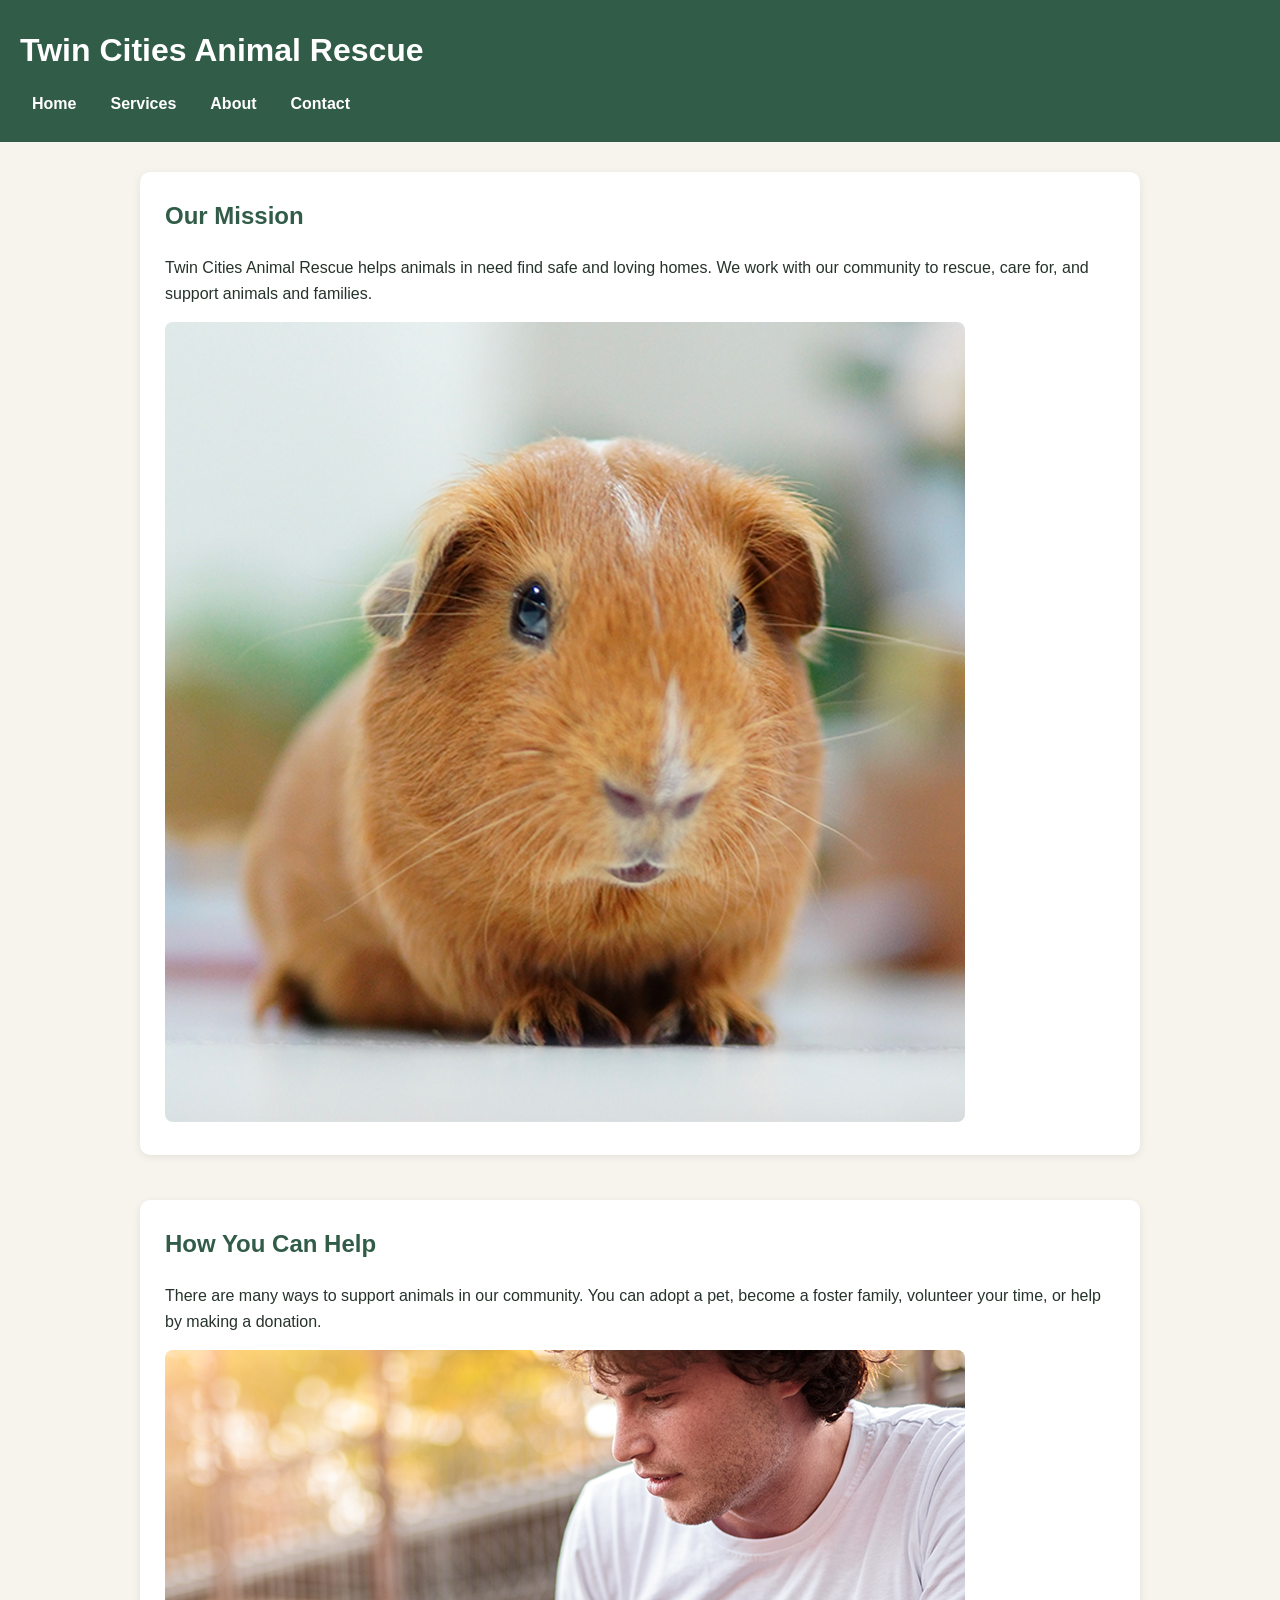
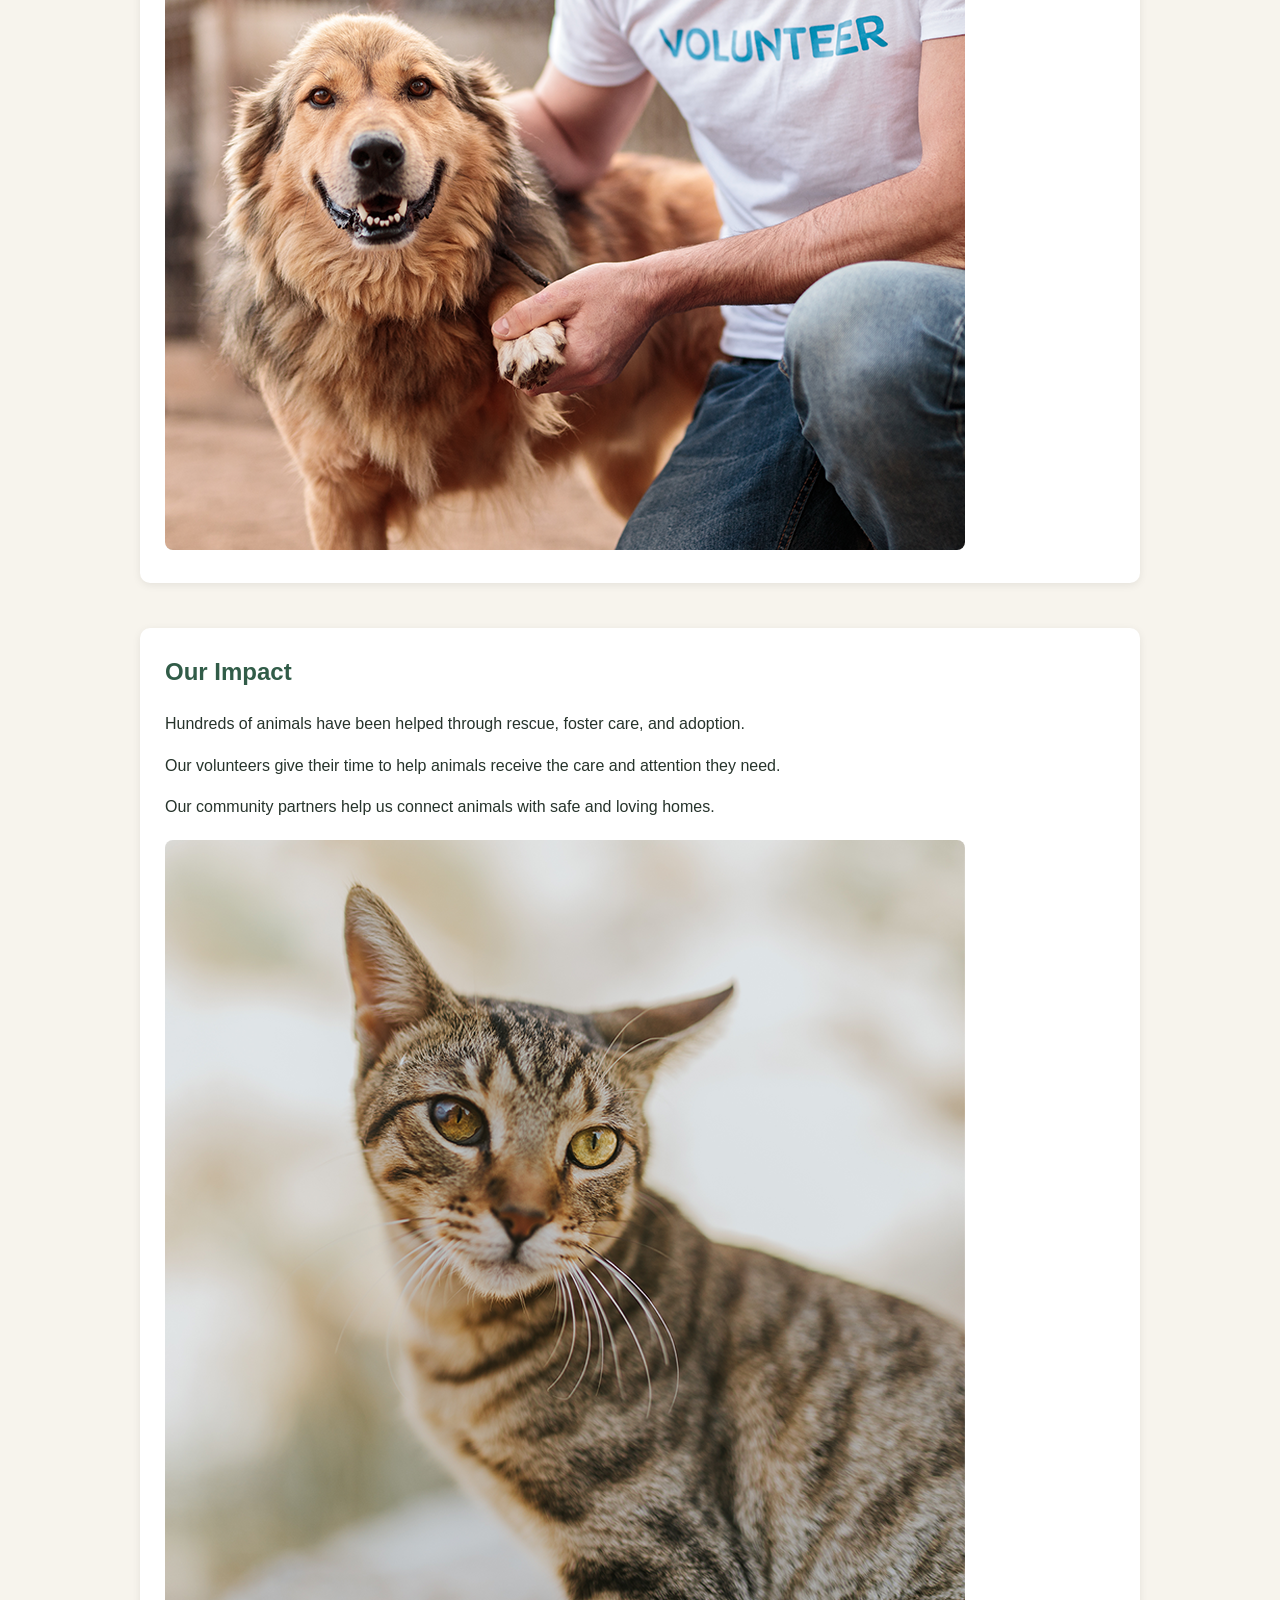
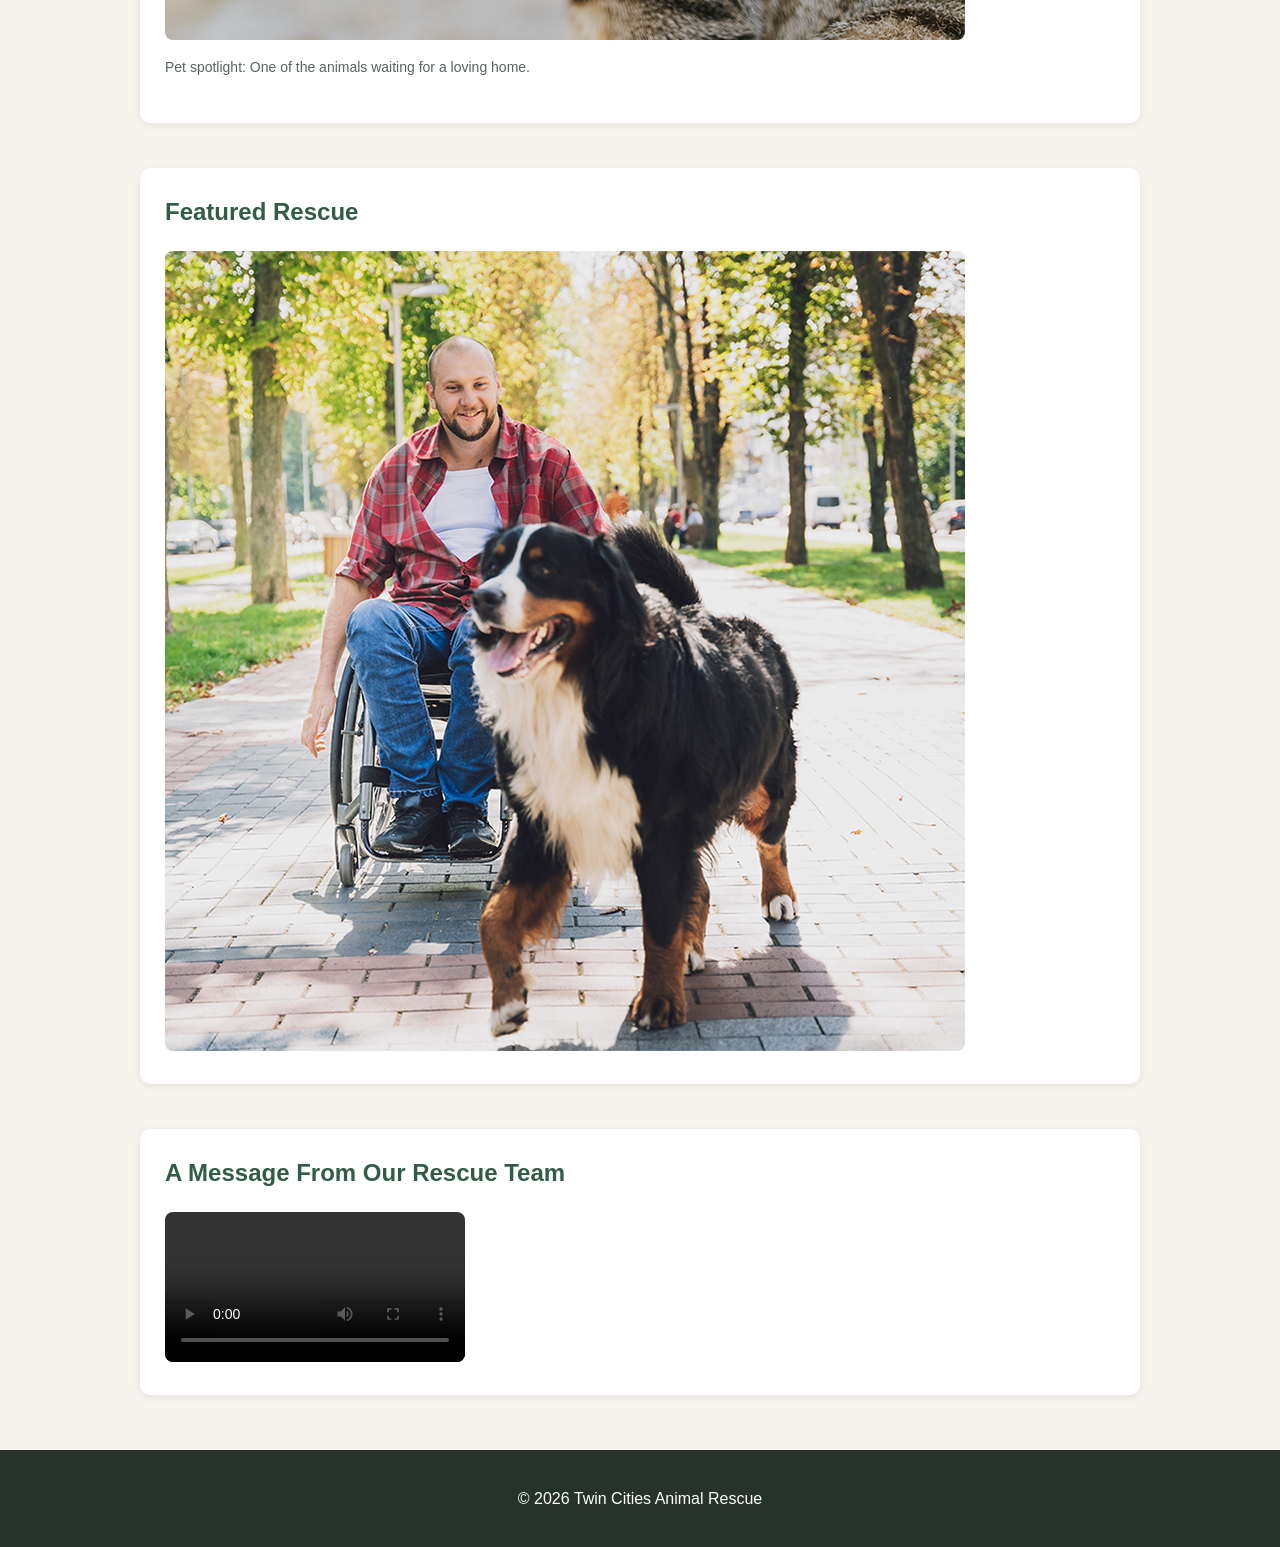
<file: index.html>
<!DOCTYPE html>
<html lang="en">

<head>
    <meta charset="UTF-8">
    <title>Twin Cities Animal Rescue</title>
    <link rel="stylesheet" href="styles.css">
</head>

<body>

    <header>
        <h1>Twin Cities Animal Rescue</h1>
        <nav>
            <ul>
                <li><a href="index.html">Home</a></li>
                <li><a href="services.html">Services</a></li>
                <li><a href="about.html">About</a></li>        
                <li><a href="contact.html">Contact</a></li>   
            </ul>
        </nav>
    </header>
    
    <main>
        <section>
            <h2>Our Mission</h2>

            <p>
                Twin Cities Animal Rescue helps animals in need find safe and loving homes.
                We work with our community to rescue, care for, and support animals and families.
            </p>

            <img src="rescue-pet_c.png" alt=""Adoptable pet looking for a loving home">
        </section>
        <section>
            <h2>How You Can Help</h2>

            <p>
                There are many ways to support animals in our community. You can adopt a pet, become a foster family, volunteer your time, or help by making a donation.
            </p>
        
            <img src="rescue-volunteer_c.png" alt=""Volunteer helping an animal">
        </section>

        <section>  
            <h2>Our Impact</h2>
            
            <p>
                Hundreds of animals have been helped through rescue, foster care, and adoption.
            </p>

            <p>
                Our volunteers give their time to help animals receive the care and attention they need.
            </p>

            <p>
                Our community partners help us connect animals with safe and loving homes.
            </p>

            <figure>
                <img src="rescue-pet-spotlight_c (3).png" alt="Pet available for adoption">
                <figcaption>Pet spotlight: One of the animals waiting for a loving home.</figcaption>
            </figure>
        </section>

        <section>
            <h2>Featured Rescue</h2>

            <picture>
                <source media="(max-width: 600px)" srcset="rescue-feature-small_c.png">
                <img src="rescue-feature-small_c.png" alt="Featured animal rescue">
            </picture>
        </section>

        <section>
            <h2>A Message From Our Rescue Team</h2>

            <video controls>
                <source src="rescue-message_c.mp4" type="video/mp4">
                Your browser does not support the video element.
            </video>
        </section>
    </main>

    <footer>
        <p>&copy; 2026 Twin Cities Animal Rescue</p>
    </footer>

</body>

</html>
</file>
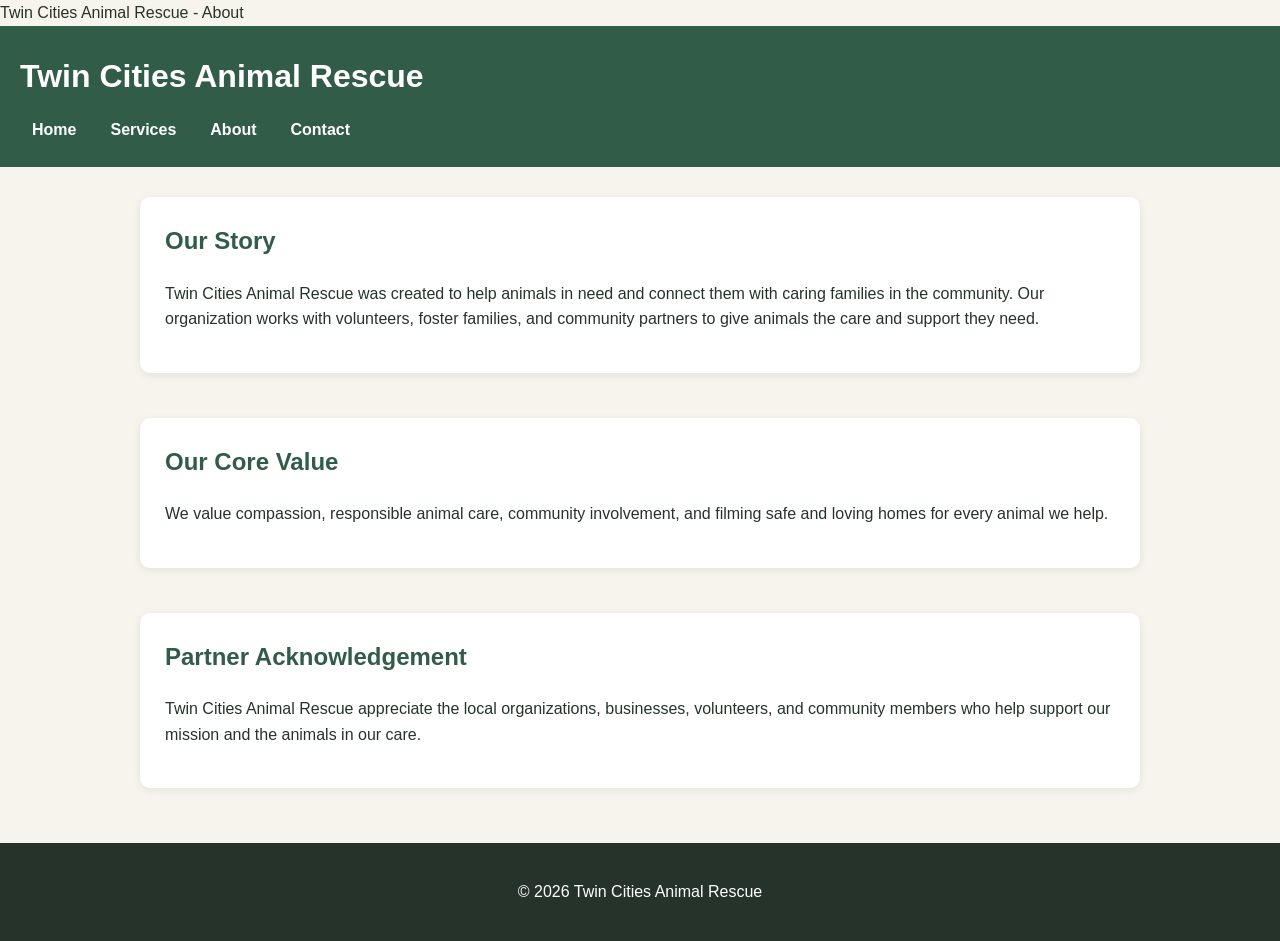
<file: about.html>
<!DOCTYPE html>
<html lang="en"

<head>
    <meta charset="UTF-8"
    <title>Twin Cities Animal Rescue - About</title>
    <link rel="stylesheet" href="styles.css">
</head>

<body>
    <header>
        <h1>Twin Cities Animal Rescue</h1>
        <nav>
            <ul>
                <li><a href="index.html">Home</a></li>
                <li><a href="services.html">Services</a></li>
                <li><a href="about.html">About</a></li>
                <li><a href="contact.html">Contact</a></li>
            </ul>
        </nav>
    </header>
    <main>
        <section>
            <h2>Our Story</h2>

            <p>
                Twin Cities Animal Rescue was created to help animals in need
                and connect them with caring families in the community.
                Our organization works with volunteers, foster families, and 
                community partners to give animals the care and support they need.
            </p>
        </section>

        <section>
            <h2>Our Core Value</h2>

            <p>
                We value compassion, responsible animal care, community involvement,
                and filming safe and loving homes for every animal we help.
            </p>
        </section>

        <section>
            <h2>Partner Acknowledgement</h2>

            <p>
                Twin Cities Animal Rescue appreciate the local organizations,
                businesses, volunteers, and community members who help support
                our mission and the animals in our care.
            </p>
        </section>
    </main>

    <footer>
        <p>&copy; 2026 Twin Cities Animal Rescue </p>
    </footer>
</body>

</html>
</file>
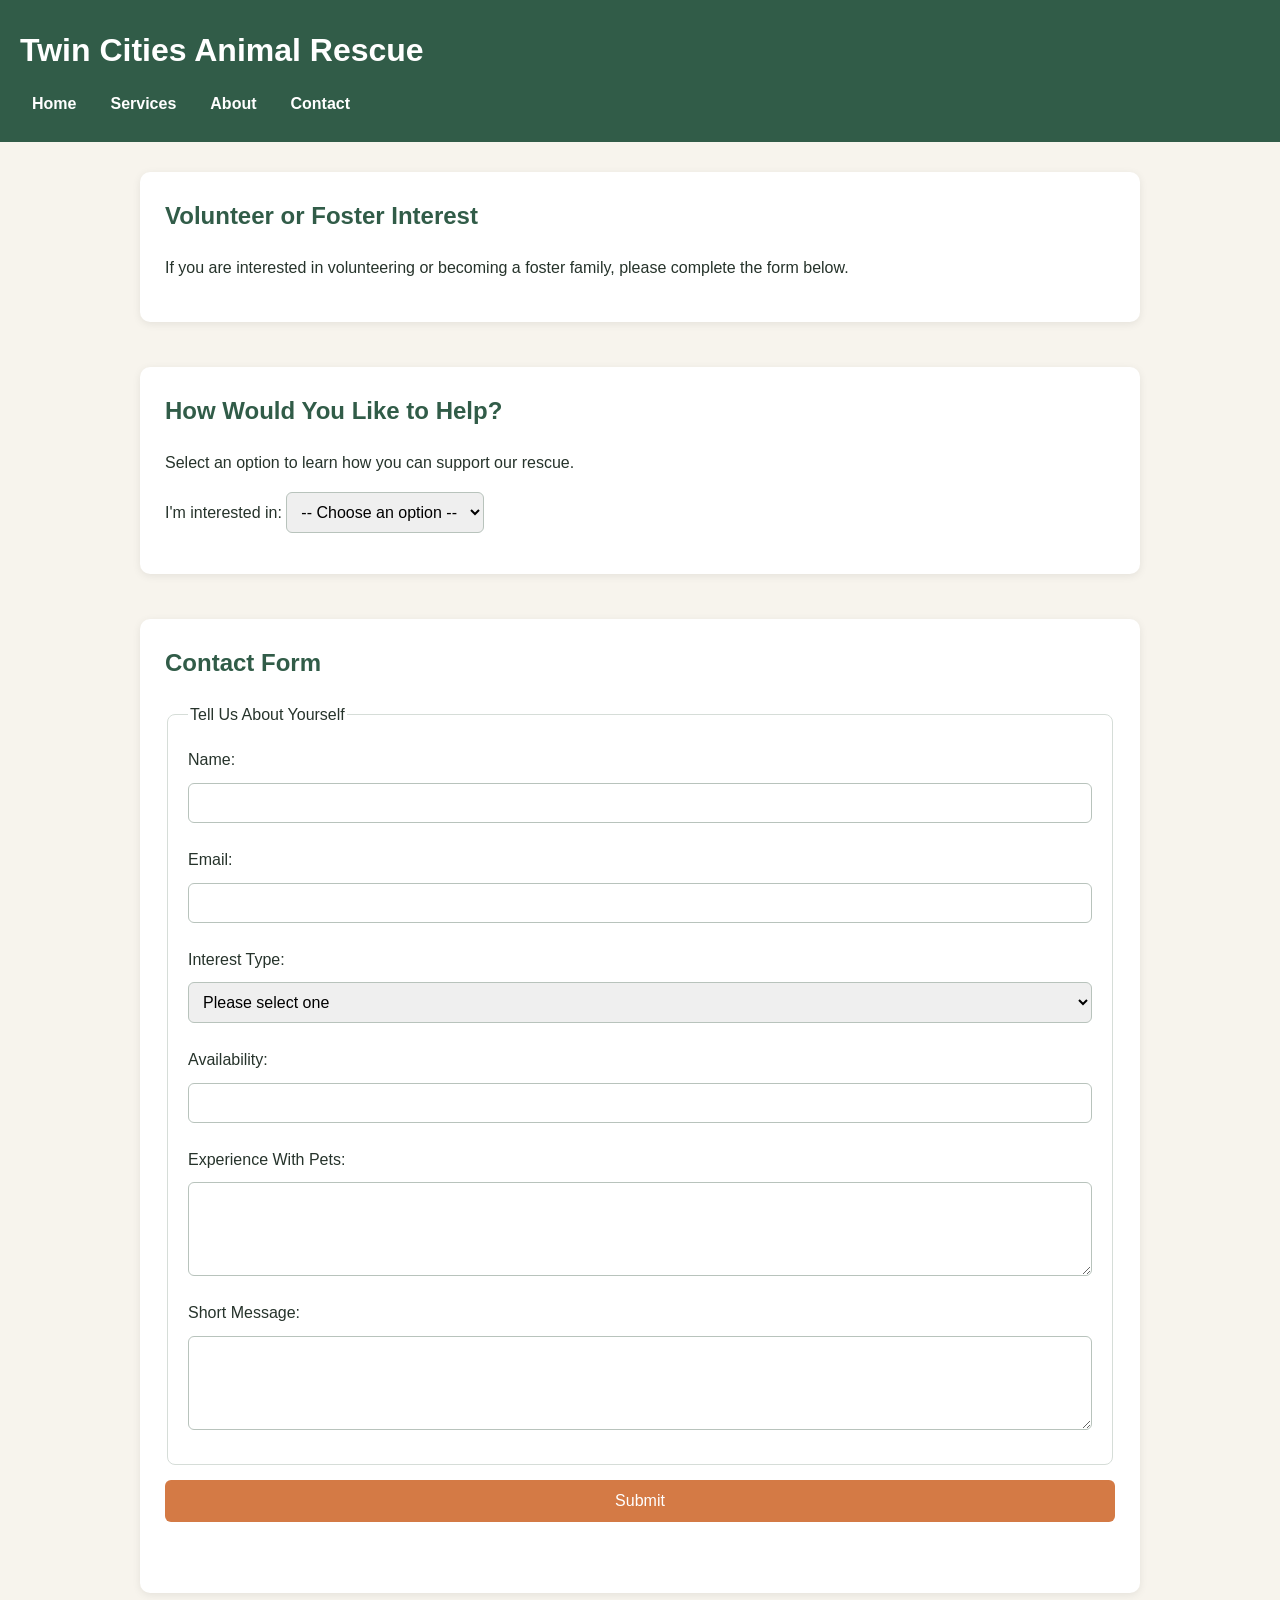
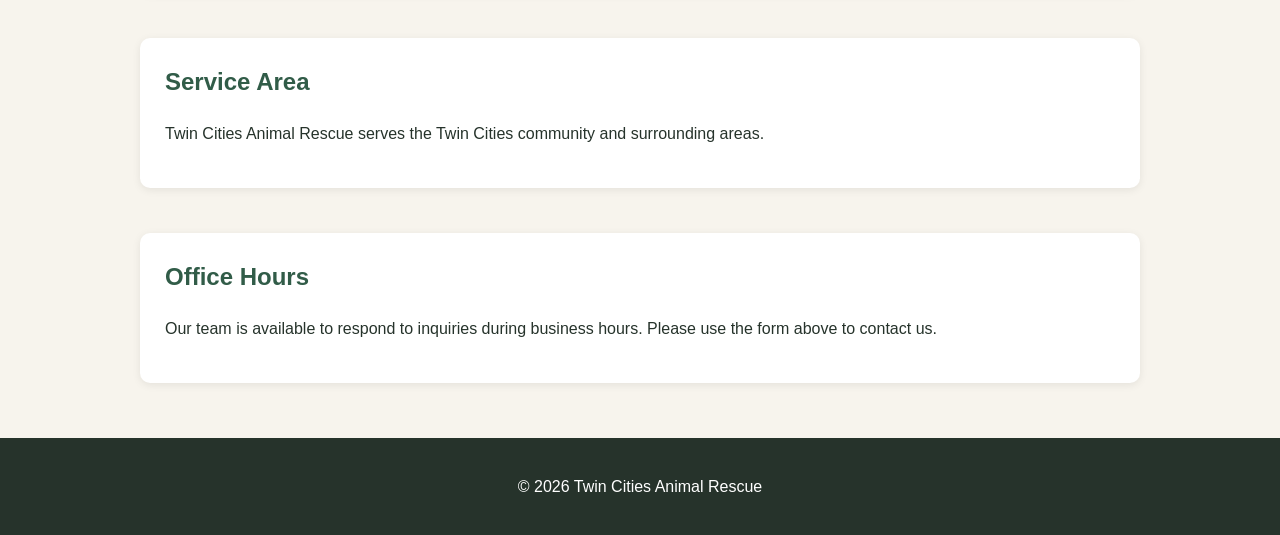
<file: contact.html>
<!DOCTYPE html>
<html lang="en">
<head>
    <meta charset="UTF-8">
    <meta name="viewport" content="width=device-width, initial-scale=1.0">
    <title>Twin Cities Animal Rescue - Contact</title>
    <link rel="stylesheet" href="styles.css">
</head>

<body>
    <header>
        <h1>Twin Cities Animal Rescue</h1>
        <nav>
            <ul>
                <li><a href="index.html">Home</a></li>
                <li><a href="services.html">Services</a></li>
                <li><a href="about.html">About</a></li>
                <li><a href="contact.html">Contact</a></li>
            </ul>
        </nav>
    </header>

    <main>
        <section>
            <h2>Volunteer or Foster Interest</h2>
            <p>
                If you are interested in volunteering or becoming a foster
                family, please complete the form below.
            </p>
        </section>

        <section id="interest-section">
            <h2>How Would You Like to Help?</h2>
            <p>Select an option to learn how you can support our rescue.</p>

            <label for="interest">I'm interested in:</label>
            <select id="interest">
                <option value="">-- Choose an option --</option>
                <option value="volunteer">Volunteering</option>
                <option value="foster">Fostering</option>
                <option value="adoption">Adopting</option>
            </select>

            <p id="interest-message" aria-live="polite"></p>
        </section>

        <section>
            <h2>Contact Form</h2>

            <form id="contact-form" novalidate>
                <fieldset>
                    <legend>Tell Us About Yourself</legend>

                    <label for="name">Name:</label>
                    <input type="text" id="name" name="name" required>
                    <span id="name-error" class="error-message"></span>

                    <label for="email">Email:</label>
                    <input type="email" id="email" name="email" required>
                    <span id="email-error" class="error-message"></span>

                    <label for="form-interest">Interest Type:</label>
                    <select id="form-interest" name="interest" required>
                        <option value="">Please select one</option>
                        <option value="volunteer">Volunteer</option>
                        <option value="foster">Foster</option>
                        <option value="adoption">Adoption Information</option>
                    </select>
                    <span id="form-interest-error" class="error-message"></span>

                    <label for="availability">Availability:</label>
                    <input type="text" id="availability" name="availability" required>
                    <span id="availability-error" class="error-message"></span>

                    <label for="experience">Experience With Pets:</label>
                    <textarea id="experience" name="experience" rows="4" cols="40" required></textarea>
                    <span id="experience-error" class="error-message"></span>

                    <label for="message">Short Message:</label>
                    <textarea id="message" name="message" rows="4" cols="40" required></textarea>
                    <span id="message-error" class="error-message"></span>
                </fieldset>

                <button type="submit">Submit</button>
                <p id="form-status" role="status"></p>
            </form>
        </section>

        <section>
            <h2>Service Area</h2>
            <p>
                Twin Cities Animal Rescue serves the Twin Cities
                community and surrounding areas.
            </p>
        </section>

        <section>
            <h2>Office Hours</h2>
            <p>
                Our team is available to respond to inquiries during
                business hours. Please use the form above to contact us.
            </p>
        </section>
    </main>

    <footer>
        <p>&copy; 2026 Twin Cities Animal Rescue</p>
    </footer>

    <script src="script.js"></script>
</body>
</html>
</file>
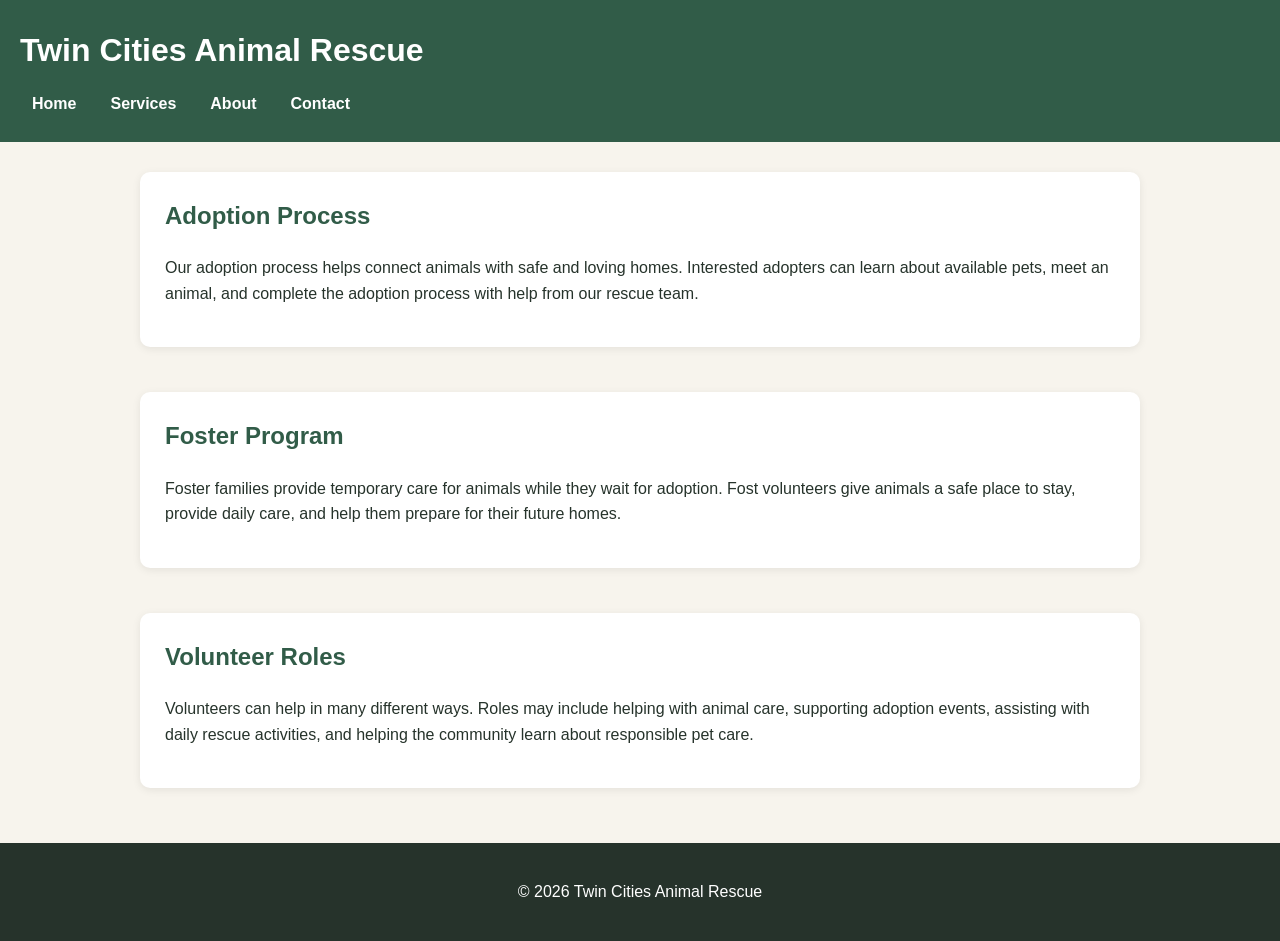
<file: services.html>
<!DOCTYPE html>
<html lang="en">

<head>
    <meta charset="UTF-8">
    <title>Twin Cities Animal Rescue</title>
    <link rel="stylesheet" href="styles.css">
</head>

<body>
    <header>
        <h1>Twin Cities Animal Rescue</h1>
        <nav>
            <ul>
                <li><a href="index.html">Home</a></li>
                <li><a href="services.html">Services</a></li>
                <li><a href="about.html">About</a></li>        
                <li><a href="contact.html">Contact</a></li>   
            </ul>
        </nav>
    </header>

    <main>
        <section>
            <h2>Adoption Process</h2>
            
            <p>
                Our adoption process helps connect animals with safe and loving homes. 
                Interested adopters can learn about available pets, meet an animal,
                and complete the adoption process with help from our rescue team.
            </p>
        </section>

        <section>
            <h2>Foster Program</h2>

            <p>
                Foster families provide temporary care for animals while they wait
                for adoption. Fost volunteers give animals a safe place to stay,
                provide daily care, and help them prepare for their future homes.
            </p>
        </section>

        <section>
            <h2>Volunteer Roles</h2>

            <p>
                Volunteers can help in many different ways. Roles may include
                helping with animal care, supporting adoption events, assisting
                with daily rescue activities, and helping the community learn
                about responsible pet care.
            </p>
        </section>
    </main>

    <footer>
        <p>&copy; 2026 Twin Cities Animal Rescue</p>
    </footer>
</body>

</html>
</file>
<file: styles.css>
body {
    font-family: Arial, sans-serif;
    background-color: #f7f4ed;
    color: #26332b;
    margin: 0;
    line-height: 1.6;
}

header {
    background-color: #315c48;
    color: white;
    padding: 25px 20px;
}

header h1 {
    margin: 0 0 15px 0;
    font-size: 32px;
}

nav ul {
    list-style-type: none;
    padding: 0;
    margin: 0;
    display: flex;
    flex-wrap: wrap;
    gap: 10px;
}

nav a {
    color: white;
    text-decoration: none;
    font-weight: bold;
    padding: 8px 12px;
    border-radius: 6px;
}

nav a:hover {
    background-color: #3f735c;
}

main {
    max-width: 1000px;
    margin: 0 auto;
    padding: 30px 20px;
}

section {
    background-color: white;
    padding: 25px;
    margin-bottom: 25px;
    border-radius: 10px;
    box-shadow: 0 2px 8px rgba(0, 0, 0, 0.08);
}

h2 {
    color: #315c48;
    margin-top: 0;
}

img {
    max-width: 100%;
    height: auto;
    border-radius: 8px;
}

figure {
    margin: 20px 0;
}

figcaption {
    margin-top: 8px;
    color: #59645e;
    font-size: 14px;
}

video {
    max-width: 100%;
    border-radius: 8px;
}

form {
    display: flex;
    flex-direction: column;
    gap: 15px;
}

fieldset {
    border: 1px solid #d6ddd8;
    border-radius: 8px;
    padding: 20px;
    display: flex;
    flex-direction: column;
    gap: 10px;
}

input,
select,
textarea {
    font-family: Arial, sans-serif;
    padding: 10px;
    border: 1px solid #b8c3bc;
    border-radius: 6px;
    font-size: 16px;
}

button {
    background-color: #d47a45;
    color: white;
    border: none;
    padding: 12px 20px;
    border-radius: 6px;
    font-size: 16px;
    cursor: pointer;
}

button:hover {
    background-color: #b96334;
}

footer {
    background-color: #26332b;
    color: white;
    text-align: center;
    padding: 20px;
}

@media (min-width: 700px) {
    main {
        display: flex;
        flex-wrap: wrap;
        gap: 20px;
    }

    section {
        flex: 1 1 45%;
    }
}

.error-message {
    color: #b42318;
    font-size: 14px;
    display: block;
    margin-top: 4px;
}

#interest-message {
    color: #315c48;
    font-weight: bold;
    margin-top: 15px;
}

#form-status {
    font-weight: bold;
    margin-top: 15px;
}

input:focus,
select:focus,
textarea:focus {
    outline: 2px solid #315c48;
    outline-offset: 2px;
}
</file>
